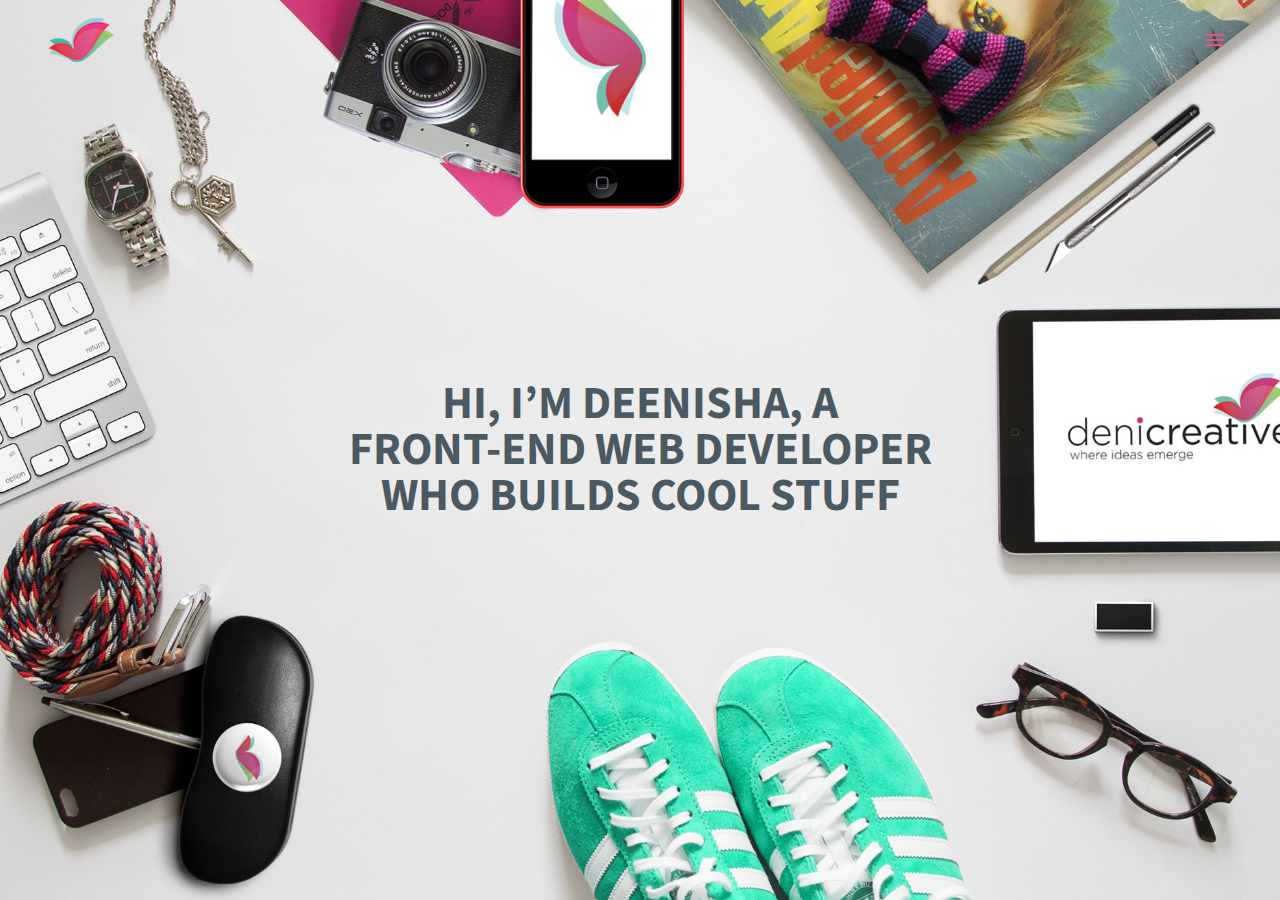
<file: index.html>
<!doctype html>
<html lang="en" class="no-js">
<head>
<link rel="shortcut icon" type="image/png" href="img/favicon.png"/>
	<meta charset="UTF-8">
	<meta name="viewport" content="width=device-width, initial-scale=1">
	<link rel="stylesheet" href="css/reset.css"> <!-- CSS reset -->
	<link rel="stylesheet" href="css/style.css"> <!-- Resource style -->
		<link href='http://fonts.googleapis.com/css?family=Source+Sans+Pro:300,400,700' rel='stylesheet' type='text/css'>
	<script src="js/modernizr.js"></script> <!-- Modernizr -->
  	
	<title>Portfolio of Deenisha Doodnath</title>
</head>
<body>
	<header class="cd-header">
		<div class="cd-logo"><a href="index.html"><img src="img/logo.png" alt="Logo"></a></div>

		<nav>
			<ul class="cd-secondary-nav">
				
			</ul>
		</nav> <!-- cd-nav -->

		<a class="cd-primary-nav-trigger" href="#0">
			<span class="cd-menu-icon"></span>
		</a> <!-- cd-primary-nav-trigger -->
	</header>

	<nav>
		<ul class="cd-primary-nav">
			<li class="cd-label"><a href="index.html">Home</a></li>
			<li class="cd-label"><a href="about.html">About</a></li>

			<li class="cd-label"><a href="work.html">Work</a></li>

			<li class="cd-label">Get in Touch</li>

			<li><a href="mailto:deenisha.doodnath@gmail.com?Subject=Hello">deenisha.doodnath@gmail.com</a></li>

			<li class="cd-label">Follow</li>
			
			<li><a href="https://twitter.com/deenishad" target="_blank">twitter/deenisha</a></li>
		</ul>
	</nav>

	<section class="cd-intro">
		<h1>Hi, I’m Deenisha, a 
		<br>
		Front-end Web Developer
		<br> 
who builds cool stuff</h1>
	</section>
	

<script src="js/jquery-2.1.1.js"></script>
<script src="js/main.js"></script> <!-- Resource jQuery -->
</body>
</html>
</file>
<file: css/style.css>
/* -------------------------------- 

Primary style

-------------------------------- */
@font-face {
  font-family: 'FontAwesome';
  src: url('fonts/fontawesome-webfont.eot?v=3.0.1');
  src: url('fonts/fontawesome-webfont.eot?#iefix&v=3.0.1') format('embedded-opentype'),
    url('fonts/fontawesome-webfont.woff?v=3.0.1') format('woff'),
    url('fonts/fontawesome-webfont.ttf?v=3.0.1') format('truetype');
  font-weight: normal;
  font-style: normal;
}


*, *:after, *:before {
  -webkit-box-sizing: border-box;
  -moz-box-sizing: border-box;
  box-sizing: border-box;
}

body {
  font-size: 100%;
  font-family: "Source Sans Pro", sans-serif;
  color: rgba(2, 23, 37, 0.7);
  background-color: #fff;
}
body.overflow-hidden {
  /* when primary navigation is visible, the content in the background won't scroll */
  overflow: hidden;
}

a {
  color: #fff;
  text-decoration: none;
}

/* -------------------------------- 

containers

-------------------------------- */
.cd-container {
  /* this class is used to give a max-width to the element it is applied to, and center it horizontally when it reaches that max-width */
  width: 90%;
  max-width: 768px;
  margin: 0 auto;
}
.cd-container:after {
  content: "";
  display: table;
  clear: both;
}

/* -------------------------------- 

Main stuff 

-------------------------------- */
html, body {
  height: 100%;
}
.intro-b {
    float: left;
    text-align: center;
}
.intro-b .horizontal-line {
    margin:20px 0
}
.cl3 {
    width: 100%;
}
h3.description-title {
    font-weight: 600;
    text-transform: uppercase;
    font-size: 1.3em;
}
p.letterSpacingSMALL {
    font-size: 0.85em;
}
h2 {
    margin: 40px 0;
    font-size: 2em;
    font-style: italic;
    line-height: 1.5em;
    text-align: center;
}
.heart {
  color: #e55488;
}
.eye {
  color: #e55488;
}

.cd-header {
  position: absolute;
  top: 0;
  left: 0;
  background: rgba(2, 23, 37, 0.95);
  height: 50px;
  width: 100%;
  z-index: 3;
  box-shadow: 0 1px 2px rgba(0, 0, 0, 0.3);
  -webkit-font-smoothing: antialiased;
  -moz-osx-font-smoothing: grayscale;
}

@media only screen and (min-width: 1170px) {
  .cd-header {
    -webkit-transition: background-color 0.3s;
    -moz-transition: background-color 0.3s;
    transition: background-color 0.3s;
    /* Force Hardware Acceleration in WebKit */
    -webkit-transform: translate3d(0, 0, 0);
    -moz-transform: translate3d(0, 0, 0);
    -ms-transform: translate3d(0, 0, 0);
    -o-transform: translate3d(0, 0, 0);
    transform: translate3d(0, 0, 0);
    -webkit-backface-visibility: hidden;
    backface-visibility: hidden;
  }
  .cd-header.is-fixed {
    /* when the user scrolls down, hide the header right above the viewport */
    position: fixed;
    top: -80px;
    background-color: rgba(2, 23, 37, 0.96);
    -webkit-transition: -webkit-transform 0.3s;
    -moz-transition: -moz-transform 0.3s;
    transition: transform 0.3s;
  }
  .cd-header.is-visible {
    /* if the user changes the scrolling direction, show this header */
    -webkit-transform: translate3d(0, 100%, 0);
    -moz-transform: translate3d(0, 100%, 0);
    -ms-transform: translate3d(0, 100%, 0);
    -o-transform: translate3d(0, 100%, 0);
    transform: translate3d(0, 100%, 0);
  }
  .cd-header.menu-is-open {
    /* adds a background color to the header when the navigation is open */
    background-color: rgba(2, 23, 37, 0.96);
  }
}

.cd-logo {
  display: block;
  position: absolute;
  top: 50%;
  bottom: auto;
  -webkit-transform: translateY(-50%);
  -moz-transform: translateY(-50%);
  -ms-transform: translateY(-50%);
  -o-transform: translateY(-50%);
  transform: translateY(-50%);
  left: .875em;
}
.cd-logo img {
  display: block;
}

.cd-secondary-nav {
  position: absolute;
  top: 50%;
  bottom: auto;
  -webkit-transform: translateY(-50%);
  -moz-transform: translateY(-50%);
  -ms-transform: translateY(-50%);
  -o-transform: translateY(-50%);
  transform: translateY(-50%);
  right: 10em;
  /* hidden on small devices */
  display: none;
}
.cd-secondary-nav li {
  display: inline-block;
  margin-left: 2.2em;
}
.cd-secondary-nav a {
  display: inline-block;
  color: #fff;
  text-transform: uppercase;
  font-weight: 700;
}

.cd-primary-nav-trigger {
  position: absolute;
  right: 0;
  top: 0;
  height: 100%;
  width: 50px;
  background-color: #e55488;
}
.cd-primary-nav-trigger .cd-menu-text {
  color: #fff;
  text-transform: uppercase;
  font-weight: 700;
  /* hide the text on small devices */
  display: none;
}
.cd-primary-nav-trigger .cd-menu-icon {
  /* this span is the central line of the menu icon */
  display: inline-block;
  position: absolute;
  left: 50%;
  top: 50%;
  bottom: auto;
  right: auto;
  -webkit-transform: translateX(-50%) translateY(-50%);
  -moz-transform: translateX(-50%) translateY(-50%);
  -ms-transform: translateX(-50%) translateY(-50%);
  -o-transform: translateX(-50%) translateY(-50%);
  transform: translateX(-50%) translateY(-50%);
  width: 18px;
  height: 2px;
  background-color: #fff;
  -webkit-transition: background-color 0.3s;
  -moz-transition: background-color 0.3s;
  transition: background-color 0.3s;
  /* these are the upper and lower lines in the menu icon */
}
.cd-primary-nav-trigger .cd-menu-icon::before, .cd-primary-nav-trigger .cd-menu-icon:after {
  content: '';
  width: 100%;
  height: 100%;
  position: absolute;
  background-color: #fff;
  right: 0;
  -webkit-transition: -webkit-transform .3s, top .3s, background-color 0s;
  -moz-transition: -moz-transform .3s, top .3s, background-color 0s;
  transition: transform .3s, top .3s, background-color 0s;
}
.cd-primary-nav-trigger .cd-menu-icon::before {
  top: -5px;
}
.cd-primary-nav-trigger .cd-menu-icon::after {
  top: 5px;
}
.cd-primary-nav-trigger .cd-menu-icon.is-clicked {
  background-color: rgba(255, 255, 255, 0);
}
.cd-primary-nav-trigger .cd-menu-icon.is-clicked::before, .cd-primary-nav-trigger .cd-menu-icon.is-clicked::after {
  background-color: #fff;
}
.cd-primary-nav-trigger .cd-menu-icon.is-clicked::before {
  top: 0;
  -webkit-transform: rotate(135deg);
  -moz-transform: rotate(135deg);
  -ms-transform: rotate(135deg);
  -o-transform: rotate(135deg);
  transform: rotate(135deg);
}
.cd-primary-nav-trigger .cd-menu-icon.is-clicked::after {
  top: 0;
  -webkit-transform: rotate(225deg);
  -moz-transform: rotate(225deg);
  -ms-transform: rotate(225deg);
  -o-transform: rotate(225deg);
  transform: rotate(225deg);
}

.cd-primary-nav {
  /* by default it's hidden - on top of the viewport */
  position: fixed;
  left: 0;
  top: 0;
  height: 100%;
  width: 100%;
  background: #e55488;
  z-index: 2;
  text-align: center;
  padding: 50px 0;
  -webkit-backface-visibility: hidden;
  backface-visibility: hidden;
  overflow: auto;
  /* this fixes the buggy scrolling on webkit browsers - mobile devices only - when overflow property is applied */
  -webkit-overflow-scrolling: touch;
  -webkit-transform: translateY(-100%);
  -moz-transform: translateY(-100%);
  -ms-transform: translateY(-100%);
  -o-transform: translateY(-100%);
  transform: translateY(-100%);
  -webkit-transition-property: -webkit-transform;
  -moz-transition-property: -moz-transform;
  transition-property: transform;
  -webkit-transition-duration: 0.4s;
  -moz-transition-duration: 0.4s;
  transition-duration: 0.4s;
}
.cd-primary-nav li {
  font-size: 22px;
  font-size: 1.375rem;
  font-weight: 300;
  -webkit-font-smoothing: antialiased;
  -moz-osx-font-smoothing: grayscale;
  margin: .2em 0;
}
.cd-primary-nav a {
  display: inline-block;
  padding: .4em 1em;
  border-radius: 0.25em;
  -webkit-transition: background 0.2s;
  -moz-transition: background 0.2s;
  transition: background 0.2s;
}
.no-touch .cd-primary-nav a:hover {
  background-color: #9EC77F;
}
.cd-primary-nav .cd-label {
  color: #06446e;
  text-transform: uppercase;
  font-weight: 700;
  font-size: 14px;
  font-size: 0.875rem;
  margin: 2.4em 0 .8em;
}
.cd-primary-nav .cd-social {
  display: inline-block;
  margin: 0 .4em;
}
.cd-primary-nav .cd-social a {
  width: 44px;
  height: 44px;
  padding: 0;
  background-image: url("../img/cd-socials.svg");
  background-repeat: no-repeat;
  /* image replacement */
  overflow: hidden;
  text-indent: 100%;
  white-space: nowrap;
}
.cd-primary-nav .cd-facebook a {
  background-position: 0 0;
}
.cd-primary-nav .cd-instagram a {
  background-position: -44px 0;
}
.cd-primary-nav .cd-dribbble a {
  background-position: -88px 0;
}
.cd-primary-nav .cd-twitter a {
  background-position: -132px 0;
}
.cd-primary-nav.is-visible {
  -webkit-transform: translateY(0);
  -moz-transform: translateY(0);
  -ms-transform: translateY(0);
  -o-transform: translateY(0);
  transform: translateY(0);
}

.cd-intro {
  position: relative;
  height: 100%;
  background: url("../img/cd-background-img1.jpg") no-repeat center center;
  background-size: cover;
  z-index: 1;
  -webkit-font-smoothing: antialiased;
  -moz-osx-font-smoothing: grayscale;
}
.cd-intro h1 {
  position: absolute;
  width: 90%;
  max-width: 1170px;
  left: 50%;
  top: 50%;
  bottom: auto;
  right: auto;
  -webkit-transform: translateX(-50%) translateY(-50%);
  -moz-transform: translateX(-50%) translateY(-50%);
  -ms-transform: translateX(-50%) translateY(-50%);
  -o-transform: translateX(-50%) translateY(-50%);
  transform: translateX(-50%) translateY(-50%);
  color: rgba(2, 23, 37, 0.7);
  font-size: 20px;
  font-size: 2.1rem;
  font-weight:700;
  text-align: center;
  text-transform: uppercase;
}

@media only screen and (min-width: 768px) {
  .cd-primary-nav-trigger {
    width: 100px;
    padding-left: 1em;
    background-color: transparent;
    height: 30px;
    line-height: 30px;
    right: 2.2em;
    top: 50%;
    bottom: auto;
    -webkit-transform: translateY(-50%);
    -moz-transform: translateY(-50%);
    -ms-transform: translateY(-50%);
    -o-transform: translateY(-50%);
    transform: translateY(-50%);
  }
  .cd-primary-nav-trigger .cd-menu-text {
    display: inline-block;
  }
  .cd-primary-nav-trigger .cd-menu-icon {
    left: auto;
    right: 1em;
    -webkit-transform: translateX(0) translateY(-50%);
    -moz-transform: translateX(0) translateY(-50%);
    -ms-transform: translateX(0) translateY(-50%);
    -o-transform: translateX(0) translateY(-50%);
    transform: translateX(0) translateY(-50%);
  }
    .cd-logo {
    left: 2.6em;
  }
  .cd-header {
    height: 80px;
    background: transparent;
    box-shadow: none;
  }
  .cd-secondary-nav {
    display: block;
  }
    .cd-primary-nav {
    padding: 80px 0;
  }
   .cd-intro h1 {
    font-size: 30px;
    font-size: 2.875rem;
    text-transform: uppercase;
  }
  .cl3 {
    width: 33.333333%;
  }
.cd-primary-nav-trigger .cd-menu-icon {
  /* this span is the central line of the menu icon */
  display: inline-block;
  position: absolute;
  left: 70%;
  top: 50%;
  bottom: auto;
  right: auto;
  -webkit-transform: translateX(-50%) translateY(-50%);
  -moz-transform: translateX(-50%) translateY(-50%);
  -ms-transform: translateX(-50%) translateY(-50%);
  -o-transform: translateX(-50%) translateY(-50%);
  transform: translateX(-50%) translateY(-50%);
  width: 18px;
  height: 2px;
  background-color: #e55488;
  -webkit-transition: background-color 0.3s;
  -moz-transition: background-color 0.3s;
  transition: background-color 0.3s;
  /* these are the upper and lower lines in the menu icon */
}
.cd-primary-nav-trigger .cd-menu-icon::before, .cd-primary-nav-trigger .cd-menu-icon:after {
  content: '';
  width: 100%;
  height: 100%;
  position: absolute;
  background-color: #e55488;
  right: 0;
  -webkit-transition: -webkit-transform .3s, top .3s, background-color 0s;
  -moz-transition: -moz-transform .3s, top .3s, background-color 0s;
  transition: transform .3s, top .3s, background-color 0s;
}
}
@media only screen and (min-width: 1170px) {
 
    .cd-primary-nav li {
    font-size: 30px;
    font-size: 1.875rem;
  }
  .cd-primary-nav .cd-label {
    font-size: 16px;
    font-size: 1rem;
  }
  .cd-main-content p {
    font-size: 20px;
    font-size: 1.25rem;
  }
  .cd-container {
    width: 90%;
    max-width: 1168px;
    margin: 0 auto;
}
}

.cd-main-content {
  position: relative;
  z-index: 1;
}
.cd-main-content p {
  line-height: 1.6;
  margin: 2em 0;
}

/***** 2.2. Gallery reset *****/

.gallery * {
	-moz-box-sizing: border-box;
	-webkit-box-sizing: border-box;
	box-sizing: border-box;
	margin: 0;
	padding: 0;
	border: 0;
	outline: 0;
	font-weight: normal;
	font-style: normal;
	font-size: 100%;
	font-family: 'Droid Sans', Arial, Helvetica, sans-serif; /* Edit this if you want to match the font with your design */
	vertical-align: baseline;
	line-height: normal;
	-webkit-font-smoothing: antialiased; /* Fix for Safari font rendering bug */
}
.gallery > ol,
.gallery > ul,
.gallery > li {
	list-style: none;
}
.gallery > table {
	border-collapse: collapse;
	border-spacing: 0;
}
.gallery > section {
	display: block;
}
/* Note: If you experience issues with reset above, please adjust the selectors and values according to your template/website.
When adjusting the reset is adviced to check all the elements on your page, including the footer, as some elements might not show as expected if reset is changed or not configured properly */


/*---------------------------------------------------
	3. Fade in effect on page load
---------------------------------------------------*/

/***** 3.1. Keyframes animation (Note: IE9 doesn't support keyframes) *****/

@-webkit-keyframes fadeIn {
	from { opacity: 0; } to { opacity: 1; }
}
@-moz-keyframes fadeIn { 
	from { opacity: 0; } to { opacity: 1; }
}
@-o-keyframes fadeIn {
	from { opacity: 0; } to { opacity: 1; }
}
@keyframes fadeIn {
	from { opacity: 0; } to { opacity: 1; }
}
 
/***** 3.2. Fade in effects *****/

.fade-in {
	/* Opacity 0 so we hide the elements before animation starts */
	opacity: 0;
	/* Trigger for our fade-in selector and a value of how many times does it repeats on page load */
	-webkit-animation: fadeIn ease-in 1;
	-moz-animation: fadeIn ease-in 1;
	-o-animation: fadeIn ease-in 1;
	animation: fadeIn ease-in 1;
	/* Attribute to keep the last keyframe value after the animation is completed */
	-webkit-animation-fill-mode: forwards;
	-moz-animation-fill-mode: forwards;
	animation-fill-mode: forwards;
	/* Duration of the animation */
	-webkit-animation-duration: 1s;
	-moz-animation-duration: 1s;
	animation-duration: 1s;
}

/***** 3.3. Image delays *****/

/* Delay of image 1 */
.fade-in.one {
	-webkit-animation-delay: 0.3s;
	-moz-animation-delay: 0.3s;
	animation-delay: 0.3s;
}
/* Delay of image 2 */
.fade-in.two {
	-webkit-animation-delay: 0.6s;
	-moz-animation-delay: 0.6s;
	animation-delay: 0.6s;
}
/* Delay of image 3 */
.fade-in.three {
	-webkit-animation-delay: 0.9s;
	-moz-animation-delay: 0.9s;
	animation-delay: 0.9s;
}


/*---------------------------------------------------
	4. Gallery styles
---------------------------------------------------*/

/***** 4.1. Basic styles *****/

#filterize {
	width: 1000px; /* Set the width of the gallery to fit your layout if you're not using a parent wrapper with already set width */
	height: 100%;
	position: relative;
	margin: 50px auto;
}
.gallery {
	display: block;
	float: left;
	width: 100%;
}

.page-info {
	float: right;
	font-size: 11px;
	color: #999;
	padding-top: 10px;
}
.clrfx-1 {
	display: block;
	width: 100%;
	clear: both;
}
.icon {
	font-family: 'FontAwesome';
	font-weight: normal;
}

/***** 4.2. Filter buttons *****/

.gallery label {
	font-size: 0.8em;
	color: #999;
	width: auto;
	height: 40px;
	cursor: pointer;
	float: left;
	margin: 0 10px 50px 0;
	padding: 10px 24px;
	line-height: 22px;
	text-transform: uppercase;
}
.gallery label:hover {
	color: #222;
}
.gallery input.selector-all:checked ~ label.label-all,
.gallery input.selector-category-1:checked ~ label.label-category-1,
.gallery input.selector-category-2:checked ~ label.label-category-2,
.gallery input.selector-category-3:checked ~ label.label-category-3,
.gallery input.selector-category-4:checked ~ label.label-category-4 {
	background: #e55488;
	color: #fff;
}
.gallery input.selector-category-1:checked ~ .gallery-items li:not(.category-1) div,
.gallery input.selector-category-2:checked ~ .gallery-items li:not(.category-2) div,
.gallery input.selector-category-3:checked ~ .gallery-items li:not(.category-3) div,
.gallery input.selector-category-4:checked ~ .gallery-items li:not(.category-4) div {
	display: none;
}
.gallery input {
	display: none;
}

/***** 4.3. Gallery items *****/

.gallery-items {
	position: relative;
	margin: 0px auto;
	float: left;
}
.gallery-items li {
	float: left;
	margin: 0 5% 5% 0;
	width: 30%;
	height: auto;
	overflow: hidden;
	position: relative;
	cursor: default;
	background: transparent;
}
.gallery-items li:nth-child(3n) {
	margin-right: 0;
}
.gallery-items li img {
	display: block;
	width: 100%;
	position: relative;
}

/***** 4.4. Items overlay *****/

.gallery-items li .overlay {
	width: 100%;
	height: 100%;
	position: absolute;
	overflow: hidden;
	top: 0;
	left: 0;
	cursor: auto;
	background: #e55488;
	z-index: 2;
}
.gallery-items li .category,
.gallery-items li .category-2 {
	display: block;
	width: auto;
	color: #9EC77F;
	font-size: 3em;
}
.gallery-items li .category {
	padding: 20% 10% 5% 10%;
}
.gallery-items li .category-2 {
	padding: 0 0 5% 0;
}
.gallery-items li h3,
.gallery-items li .overlay p {
	color: #fff;
	display: block;
	width: auto;
	position: relative;
}
.gallery-items li h3 {
	font-size: 1em;
	font-weight: 700;
	text-transform: uppercase;
	padding: 0 10%;
	white-space: nowrap; 
	text-overflow: ellipsis;
	-o-text-overflow: ellipsis;
	-ms-text-overflow: ellipsis; 
	overflow: hidden;
}
.gallery-items li .overlay p {
	font-size: 0.7em;
	padding: 5% 10%;
	line-height: 1.6em;
}
.gallery-items li .divider {
	width: 70%;
	border-top: solid 1px #9EC77F;
	margin-left: 10%;
}
.image-links {
	height: auto;
	margin: 5% 0 0 10%;
}
.gallery-items li .image-links a {
	display: inline-block;
	position: relative;
	text-decoration: none;
	margin: 0 5% 0 0;
	color: #fff;
	font-size: 1em;
}
.gallery-items li .image-links a:hover {
	color: #9EC77F;
	text-decoration: none;
}

/***** 4.5. Lightbox *****/

.lightbox {
	width: 0px;
	height: 0px;
	position: fixed;
	overflow: hidden;
	left: 0px;
	top: 0px;
	background-color: rgba(0,0,0,0.9);
	z-index: 9999;
}
.lightbox:target {
	width: auto;
	height: auto;
	bottom: 0px;
	right: 0px;
}
.lightbox-caption {
	display: block;
	text-align: left;
	color: #fff;
	cursor: auto;
	position: relative;
	background: #e55488;
	padding: 5%;
	float: right;
	width: 35%;
	height: 100%;
	z-index: 3;
}
.lightbox-caption .divider-2 {
	border-top: solid 1px #9EC77F;
	margin: 2% 0;
	display: block;
}
.lightbox-caption span.title {
	font-size: 1.6em;
	text-transform: uppercase;
	display: inline-block;
}
.lightbox-caption p {
	line-height: 1.5em;
	font-size: 0.75em;
	padding-top: 4px;
	display: inline-block;
}
#list {
	font-size: 0.75em;
	display: block;
	margin: 5% 0;
	float: left;
}
#list > div {
	display: inline-block;
	width: 100%;
	clear: both;
	margin: 1% 0;
}
#list > div:before {
	font-family: 'FontAwesome';
	content:"\f00c";
	padding-right: 2%;
	vertical-align: middle;
}
.lightbox-caption .read-more a.more {
	color: #fff;
	font-size: 0.8em;
	text-decoration: none;
	display: inline-block;
	margin: 3% 0;
	padding: 4%;
	background: #9EC77F;
	float: left;
	font-weight: 700;
}
.lightbox-caption .read-more a.more:hover {
	background: #9EC77F;
}
.lightbox-caption .read-more a.more span {
	padding-left: 6px;
	font-size: 1.2em;
	vertical-align: top;
}
.gallery-items li .image-wrap {
	position: relative;
	display: block;
	float: left;
	width: 65%;
	height: 100%;
	padding: 5%;
}
.gallery-items li .lightbox img {
	height: auto;
	max-height: 100%;
	width: auto;
	max-width: 100% !important;
	display: block;
	vertical-align: middle;
	margin: 0 auto;
	position: relative;
	z-index: 2;
	-webkit-backface-visibility: hidden;
	-moz-backface-visibility: hidden;
	-ms-backface-visibility: hidden;
}
x:-o-prefocus, .lightbox img {
	height: 100% !important; /* Hack for Opera below ver. 12 */
}
.lightbox a.close-overlay {
	position: absolute;
	width: 100%;
	height: 100%;
	cursor: pointer;
	z-index: 1;
	top: 0;
	left: 0;
}

.lightbox-navigation {
	display: block;
	clear: both;
}
.lightbox-navigation .previous,
.lightbox-navigation .next {
	color: #9EC77F;
	font-size: 4em;
	text-decoration: none;
	z-index: 999;
	margin: 10% 10% 0 0;
	display: inline-block;
}
.lightbox-navigation .previous:hover,
.lightbox-navigation .next:hover {
	color: #fff;
}
.lightbox a.close {
	position: absolute;
	top: 10%;
	right: 10%;
	font-size: 1em;
	color: #9EC77F;
	text-decoration: none;
	z-index: 999;
}
.lightbox a.close:hover {
	color: #fff;
}


/***** 4.6 Tooltips *****/

a.tooltip-1 span,
a.tooltip-2 span {
	background: #fff;
	color: #555;
	font-size: 10px;
	text-align: center;
	text-transform: uppercase;
	padding: 10px;
	height: auto;
	width: auto;
	margin: 0 auto;
	position: absolute;
	pointer-events: none;
	visibility: hidden;
}
a.tooltip-1 span {
	min-width: 80px;
	left: -33px;
	bottom: 30px;
	right: 0;
	top: auto;
	white-space: normal;
}
a.tooltip-2 span {
	left: auto;
	bottom: auto;
	right: 60px;
	top: -12px;
	white-space: nowrap;
}
a.tooltip-1:hover span,
a.tooltip-2:hover span {
	-webkit-backface-visibility: hidden;
	-moz-backface-visibility: hidden;
	-ms-backface-visibility: hidden;
	visibility: visible;
}
a.tooltip-1 span:after,
a.tooltip-2 span:after {
	content: "";
	position: absolute;
	width: 0;
	height: 0;
	border-width: 10px;
	border-style: solid;
	border-color: #FFFFFF transparent transparent transparent;
}
a.tooltip-1 span:after {
	top: auto;
	left: 30px;
	bottom: -18px;
}
a.tooltip-2 span:after {
	top: 9px;
	right: -16px;
	bottom: auto;
	-webkit-transform: rotate(-90deg);
	-moz-transform: rotate(-90deg);
	-ms-transform: rotate(-90deg);
	-o-transform: rotate(-90deg);
	filter: progid:DXImageTransform.Microsoft.BasicImage(rotation=3);
}
a.tooltip-1 b {
	display: block;
	color: #5B8AB5;
}

/*---------------------------------------------------
	5. Transitions and animations
---------------------------------------------------*/

/***** 5.1 Opacity *****/

.gallery-items li .image-links a,
.lightbox-caption span.title,
.lightbox-caption p,
.lightbox-caption #list > div,
.lightbox-caption .read-more,
.lightbox-caption .category-2,
.gallery-items li .lightbox .image-wrap,
a.tooltip-1 span,
a.tooltip-2 span {
	opacity: 0;
}
.gallery input.selector-all:checked ~ .gallery-items li,
.gallery input.selector-category-1:checked ~ .gallery-items .category-1,
.gallery input.selector-category-2:checked ~ .gallery-items .category-2,
.gallery input.selector-category-3:checked ~ .gallery-items .category-3,
.gallery input.selector-category-4:checked ~ .gallery-items .category-4,
.gallery-items li:hover .image-links a,
.lightbox:target .lightbox-caption span.title,
.lightbox:target .lightbox-caption p,
.lightbox:target .lightbox-caption #list > div,
.lightbox:target .lightbox-caption .read-more,
.lightbox:target .lightbox-caption .category-2,
.gallery-items li .lightbox:target .image-wrap,
.lightbox-navigation,
a.tooltip-1:hover span,
a.tooltip-2:hover span {
	opacity: 1;
}
.gallery input:checked ~ .gallery-items li:not(div) {
	opacity: 0.15;
}

/***** 5.2 Easings *****/

.pagination a.page,
.gallery-items li p,
.gallery-items li h3,
.gallery label,
.lightbox-caption * {
	-webkit-transition: all 0.2s ease-in-out;
	-moz-transition: all 0.2s ease-in-out;
	-o-transition: all 0.2s ease-in-out;
	-ms-transition: all 0.2s ease-in-out;
	transition: all 0.2s ease-in-out;
}
.gallery-items li,
.gallery-items li .overlay {
	-webkit-transition: all 0.3s ease-in-out;
	-moz-transition: all 0.3s ease-in-out;
	-o-transition: all 0.3s ease-in-out;
	-ms-transition: all 0.3s ease-in-out;
	transition: all 0.3s ease-in-out;
}
a.tooltip-1 span,
a.tooltip-2 span {
	-webkit-transition: opacity 0.2s ease-in-out;
	-moz-transition: opacity 0.2s ease-in-out;
	-o-transition: opacity 0.2s ease-in-out;
	-ms-transition: opacity 0.2s ease-in-out;
	transition: opacity 0.2s ease-in-out;
}
.gallery-items li .image-links a,
.lightbox-caption .read-more,
.lightbox-caption .category-2 {
	-webkit-transition: opacity 0.3s ease-in-out;
	-moz-transition: opacity 0.3s ease-in-out;
	-o-transition: opacity 0.3s ease-in-out;
	-ms-transition: opacity 0.3s ease-in-out;
	transition: opacity 0.3s ease-in-out;
}

/***** 5.3 Animations *****/

.gallery-items li:hover .overlay,
.gallery-items li:hover .overlay p,
.gallery-items li:hover h3,
.lightbox:target .lightbox-caption span.title,
.lightbox:target .lightbox-caption p,
.lightbox:target .lightbox-caption #list div {
	-webkit-transform: translateX(0px);
	-moz-transform: translateX(0px);
	-o-transform: translateX(0px);
	-ms-transform: translateX(0px);
	transform: translateX(0px);
}
.gallery-items li .overlay,
.gallery-items li h3,
.gallery-items li .overlay p {
	-webkit-transform: translateX(-100%);
	-moz-transform: translateX(-100%);
	-o-transform: translateX(-100%);
	-ms-transform: translateX(-100%);
	transform: translateX(-100%);
}
.lightbox-caption span.title,
.lightbox-caption p,
.lightbox-caption #list div {
	-webkit-transform: translateX(200%);
	-moz-transform: translateX(200%);
	-o-transform: translateX(200%);
	-ms-transform: translateX(200%);
	transform: translateX(200%);
}
.gallery-items li:hover h3 {
	-webkit-transition-delay: 0.3s;
	-moz-transition-delay: 0.3s;
	-o-transition-delay: 0.3s;
	-ms-transition-delay: 0.3s;
	transition-delay: 0.3s;
}
.gallery-items li:hover .overlay p {
	-webkit-transition-delay: 0.5s;
	-moz-transition-delay: 0.5s;
	-o-transition-delay: 0.5s;
	-ms-transition-delay: 0.5s;
	transition-delay: 0.5s;
}
.gallery-items li:hover a.link-1 {
	-webkit-transition-delay: 0.8s;
	-moz-transition-delay: 0.8s;
	-o-transition-delay: 0.8s;
	-ms-transition-delay: 0.8s;
	transition-delay: 0.8s;
}
.gallery-items li:hover a.link-2 {
	-webkit-transition-delay: 0.9s;
	-moz-transition-delay: 0.9s;
	-o-transition-delay: 0.9s;
	-ms-transition-delay: 0.9s;
	transition-delay: 0.9s;
}
.gallery-items li:hover a.link-3 {
	-webkit-transition-delay: 1s;
	-moz-transition-delay: 1s;
	-o-transition-delay: 1s;
	-ms-transition-delay: 1s;
	transition-delay: 1s;
}
.gallery-items li:hover a.link-4 {
	-webkit-transition-delay: 1.1s;
	-moz-transition-delay: 1.1s;
	-o-transition-delay: 1.1s;
	-ms-transition-delay: 1.1s;
	transition-delay: 1.1s;
}
.gallery-items li:hover a.link-5 {
	-webkit-transition-delay: 1.2s;
	-moz-transition-delay: 1.2s;
	-o-transition-delay: 1.2s;
	-ms-transition-delay: 1.2s;
	transition-delay: 1.2s;
}
.lightbox:target .lightbox-caption .category-2 {
	-webkit-transition-delay: 0.3s;
	-moz-transition-delay: 0.3s;
	-o-transition-delay: 0.3s;
	-ms-transition-delay: 0.3s;
	transition-delay: 0.3s;
}
.lightbox:target .lightbox-caption span.title {
	-webkit-transition-delay: 0.5s;
	-moz-transition-delay: 0.5s;
	-o-transition-delay: 0.5s;
	-ms-transition-delay: 0.5s;
	transition-delay: 0.5s;
}
.lightbox:target .lightbox-caption p {
	-webkit-transition-delay: 0.7s;
	-moz-transition-delay: 0.7s;
	-o-transition-delay: 0.7s;
	-ms-transition-delay: 0.7s;
	transition-delay: 0.7s;
}
.lightbox:target #list > .list-1 {
	-webkit-transition-delay: 0.9s;
	-moz-transition-delay: 0.9s;
	-o-transition-delay: 0.9s;
	-ms-transition-delay: 0.9s;
	transition-delay: 0.9s;
}
.lightbox:target #list > .list-2 {
	-webkit-transition-delay: 1s;
	-moz-transition-delay: 1s;
	-o-transition-delay: 1s;
	-ms-transition-delay: 1s;
	transition-delay: 1s;
}
.lightbox:target #list > .list-3 {
	-webkit-transition-delay: 1.1s;
	-moz-transition-delay: 1.1s;
	-o-transition-delay: 1.1s;
	-ms-transition-delay: 1.1s;
	transition-delay: 1.1s;
}
.lightbox:target #list > .list-4 {
	-webkit-transition-delay: 1.2s;
	-moz-transition-delay: 1.2s;
	-o-transition-delay: 1.2s;
	-ms-transition-delay: 1.2s;
	transition-delay: 1.2s;
}
.lightbox:target #list > .list-5 {
	-webkit-transition-delay: 1.3s;
	-moz-transition-delay: 1.3s;
	-o-transition-delay: 1.3s;
	-ms-transition-delay: 1.3s;
	transition-delay: 1.3s;
}
.lightbox:target .lightbox-caption .read-more {
	-webkit-transition-delay: 1.7s;
	-moz-transition-delay: 1.7s;
	-o-transition-delay: 1.7s;
	-ms-transition-delay: 1.7s;
	transition-delay: 1.7s;
}
.lightbox .image-wrap {
	-webkit-transition: opacity 0.4s linear;
	-moz-transition: opacity 0.4s linear;
	-o-transition: opacity 0.4s linear;
	-ms-transition: opacity 0.4s linear;
	transition: opacity 0.4s linear;
}
/*---------------------------------------------------
	6. Responsive queries - Width
---------------------------------------------------*/


/***** Max width 1024px *****/

@media screen and (max-width:1024px){
	#filterize {
		width: 94%;
	}
	.gallery-items li .image-wrap,
	.lightbox-caption {
		width: 100%;
		left: 0;
		position: absolute;
	}
	.gallery-items li .image-wrap {
		top: 0;
		height: 55%;
	}
	.lightbox-caption {
		height: 45%;
		bottom: 0;
	}
	.gallery-items li .category {
		display: none;
	}
	.gallery-items li h3 {
		padding-top: 20%;
	}
	.gallery-items li .category-2 {
		display: inline-block;
		padding: 0 5% 0 0;
	}
	.lightbox-caption span.title {
		font-size: 1.4em;
	}
	.lightbox-caption p {
		padding-bottom: 2%;
	}
	#list {
		display: none;
	}
	.lightbox-caption .read-more a.more {
		padding: 2%;
	}
	.lightbox:target .read-more {
		-webkit-transition-delay: 1s !important;
		-moz-transition-delay: 1s !important;
		-o-transition-delay: 1s !important;
		-ms-transition-delay: 1s !important;
		transition-delay: 1s !important;
	}
	
	.lightbox-navigation {
		float: right;
		clear: none;
		display: inline-block;
		width: 30%;
		text-align: right;
	}
	.lightbox-navigation .previous,
	.lightbox-navigation .next {
		margin-top: 3%;
	}
	.lightbox-navigation .previous {
		margin-right: 15%;
	}
	.lightbox-navigation .next {
		margin-right: 0;
	}
	.lightbox a.close {
		right: 5%;
	}
}

/***** Min width 600px and Max width 800px *****/

@media screen and (min-width:600px) and (max-width:800px){
	.gallery-items li h3 {
		font-size: 1em;
		white-space: nowrap; 
		text-overflow: ellipsis;
		-o-text-overflow: ellipsis;
		-ms-text-overflow: ellipsis; 
		overflow: hidden;
	}
}

/***** Max width 600px *****/

@media screen and (max-width:600px){
	.gallery-items li {
		width: 47%;
		margin-right: 6%;
	}
	.gallery-items li:nth-child(3n) {
		margin-right: 6%;
	}
	.gallery-items li:nth-child(2n) {
		margin-right: 0;
	}
	.lightbox-caption .read-more a.more {
		padding: 3%;
	}
}

/***** Max width 599px *****/

@media screen and (max-width:599px){
	.gallery label {
		width: 100%;
		text-align: center;
		margin: 0 0 10px 0;
	}
	.gallery label:last-of-type {
		margin-bottom: 40px;
	}
	.lightbox-caption .read-more a.more {
		padding: 4%;
	}
}

/***** Max width 380px *****/

@media screen and (max-width:380px){
	.gallery-items li {
		width: 100%;
		margin-right: 0;
	}
	.gallery-items li h3 {
		padding-top: 0;
	}
	.gallery-items li .category,
	.gallery-items li .category-2 {
		font-size: 3em;
	}
	.gallery-items li .category {
		display: block;
	}
	.gallery-items li h3 {
		font-size: 1em;
		overflow: hidden;
		white-space: nowrap;
		text-overflow: ellipsis;
		-o-text-overflow: ellipsis;
		-ms-text-overflow: ellipsis;
	}
}

/*---------------------------------------------------
	7. Responsive queries - Height
---------------------------------------------------*/

/***** Min width 1025px and Max height 640px *****/

@media screen  and (min-width:1025px) and (max-height:768px){
	.gallery-items li .category-2 {
		font-size: 3em;
	}
	.lightbox-caption span.title {
		font-size: 1.2em;
	}
	.lightbox-caption p {
		padding-bottom: 3%;
	}
	#list {
		display: none;
	}
	.lightbox-navigation .previous,
	.lightbox-navigation .next {
		margin-top: 2%;
	}
}

/***** Min width 1025px and Max height 480px *****/

@media screen  and (min-width:1025px) and (max-height:480px){

	.lightbox-caption p {
		overflow: hidden;
		white-space: nowrap;
		text-overflow: ellipsis;
		-o-text-overflow: ellipsis;
		-ms-text-overflow: ellipsis;
		width: 100%;
	}
	.lightbox:target .read-more {
	-webkit-transition-delay: 1s !important;
	-moz-transition-delay: 1s !important;
	-o-transition-delay: 1s !important;
	-ms-transition-delay: 1s !important;
	transition-delay: 1s !important;
	}
}

/***** Min width 1025px and Max height 360px *****/

@media screen  and (min-width:1025px) and (max-height:360px){
	.gallery-items li .category-2 {
		display: none;
	}
}

/***** Max width 1024px and Max height 800px *****/

@media screen and (max-width:1024px) and (max-height:800px){
	.lightbox-caption {
		padding: 3%;
	}
}

/***** Max width 1024px and Max height 640px *****/

@media screen and (max-width:1024px) and (max-height:640px){
	.lightbox-caption .read-more a.more {
		margin-top: 1%;
	}
	.lightbox-navigation .previous,
	.lightbox-navigation .next {
		margin-top: 0;
	}
	.lightbox-caption p {
		display: none;
	}
	.lightbox-caption .read-more a.more {
		margin-top: 1%;
	}
}

/***** Max width 1024px and Max height 420px *****/

@media screen and (max-width:1024px) and (max-height:420px){
	.gallery-items li .category-2 {
		display: none;
	}
	.lightbox-caption .read-more a.more {
		margin-top: 2%;
	}
}

/***** Max width 420px and Max height 768px *****/

@media screen and (max-width:420px) and (max-height:768px){
	.lightbox-caption .read-more a.more {
		margin-top: 3%;
	}
}
</file>
